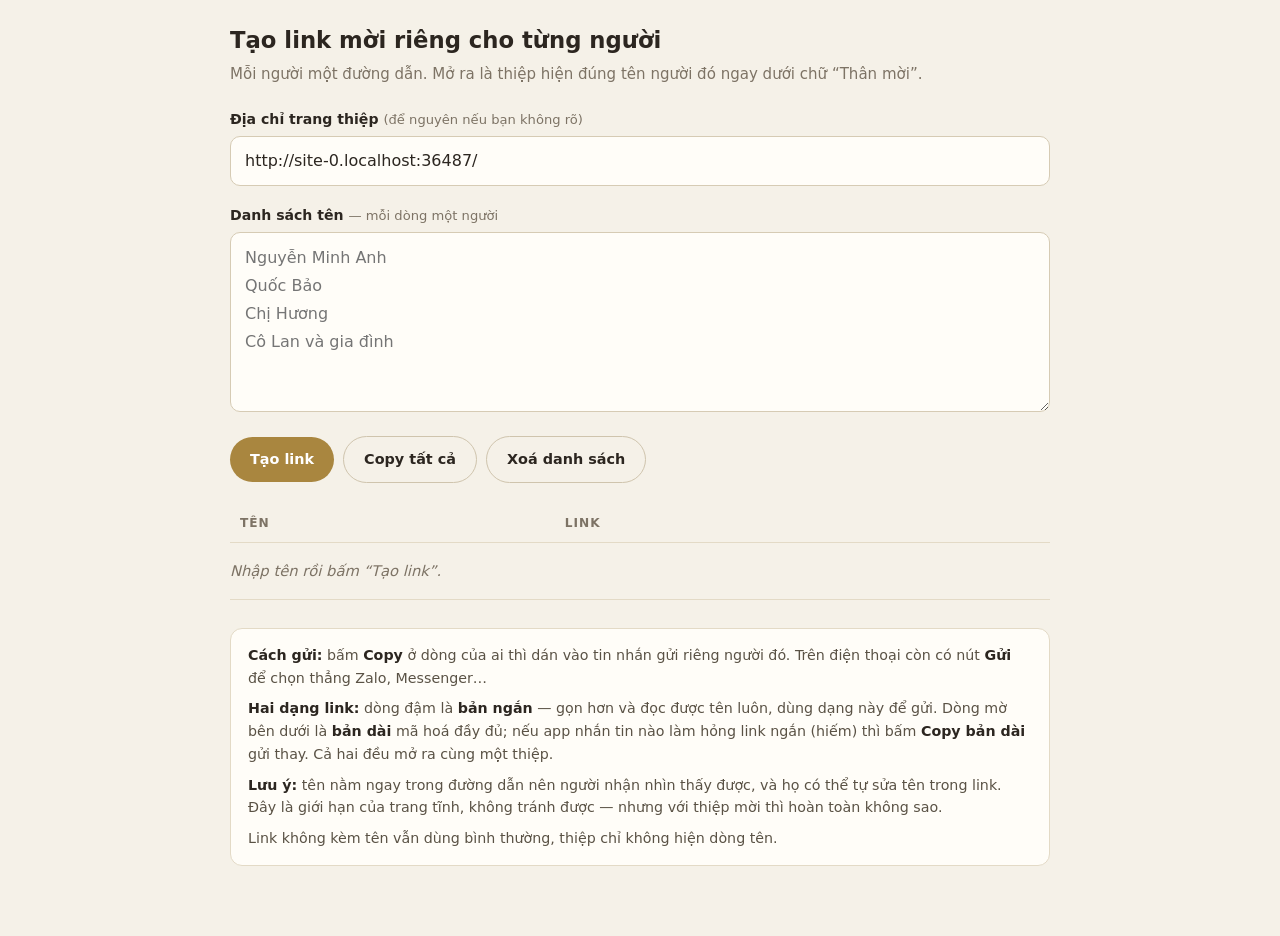
<file: taolink.html>
<!DOCTYPE html>
<html lang="vi">
<head>
<meta charset="UTF-8" />
<meta name="viewport" content="width=device-width, initial-scale=1" />
<meta name="robots" content="noindex, nofollow" />
<title>Tạo link mời riêng cho từng người</title>
<style>
  *{box-sizing:border-box;margin:0;padding:0}
  body{font-family:-apple-system,"Segoe UI",system-ui,sans-serif;background:#f5f1e8;color:#2c2620;
    line-height:1.6;padding:26px 16px 70px;-webkit-text-size-adjust:100%}
  .wrap{max-width:820px;margin:0 auto}
  h1{font-size:1.42rem;line-height:1.3;margin-bottom:6px}
  .sub{color:#7d7365;font-size:.94rem;margin-bottom:22px}
  label{display:block;font-weight:600;font-size:.88rem;margin:18px 0 6px}
  .hint{font-weight:400;color:#7d7365;font-size:.82rem}
  input,textarea{width:100%;padding:11px 14px;border:1px solid #d6cbb4;border-radius:10px;
    background:#fffdf8;font:inherit;font-size:1rem;color:inherit}
  textarea{min-height:180px;resize:vertical;line-height:1.75}
  input:focus,textarea:focus{outline:none;border-color:#a9863f;box-shadow:0 0 0 3px rgba(169,134,63,.16)}
  .row{display:flex;gap:9px;flex-wrap:wrap;align-items:center;margin-top:16px}
  button{border:none;border-radius:24px;padding:11px 20px;font:inherit;font-weight:600;
    font-size:.9rem;cursor:pointer;background:#a9863f;color:#fff;transition:.2s}
  button:hover{background:#8d6d2e}
  button.ghost{background:transparent;color:#2c2620;border:1px solid #cfc4ad}
  button.ghost:hover{background:#e9e1d1}
  .count{font-size:.88rem;color:#7d7365}
  table{width:100%;border-collapse:collapse;margin-top:22px;font-size:.92rem}
  th,td{text-align:left;padding:9px 10px;border-bottom:1px solid #e3dac6;vertical-align:top}
  th{font-size:.76rem;text-transform:uppercase;letter-spacing:1px;color:#7d7365}
  td.name{font-weight:600}
  td.link{word-break:break-all;font-family:ui-monospace,SFMono-Regular,Menlo,monospace;
    font-size:.8rem;color:#2c2620}
  .link-day{display:block;margin-top:4px;color:#9c9384;font-size:.72rem}
  td.act{white-space:nowrap;text-align:right}
  td.act button{padding:7px 14px;font-size:.82rem;border-radius:18px;margin-left:6px}
  .empty{color:#7d7365;font-style:italic;padding:16px 0}
  .note{margin-top:28px;padding:15px 17px;background:#fffdf8;border:1px solid #e3dac6;
    border-radius:12px;font-size:.89rem;color:#5a5245}
  .note b{color:#2c2620}
  .note p+p{margin-top:8px}
  .toast{position:fixed;left:50%;bottom:24px;transform:translateX(-50%) translateY(80px);
    background:#2c2620;color:#fff;padding:11px 20px;border-radius:22px;font-size:.88rem;
    max-width:88vw;text-align:center;opacity:0;transition:.25s;pointer-events:none;z-index:9}
  .toast.show{opacity:1;transform:translateX(-50%) translateY(0)}
  /* Điện thoại: bảng đổi thành từng thẻ, không để tràn ngang */
  @media(max-width:620px){
    table{font-size:.95rem}
    thead{display:none}
    table,tbody,tr,td{display:block;width:100%}
    tr{background:#fffdf8;border:1px solid #e3dac6;border-radius:12px;
      padding:12px 14px;margin-bottom:10px}
    td{border:none;padding:2px 0}
    td.act{text-align:left;margin-top:10px}
    td.act button{margin:0 8px 0 0}
  }
</style>
</head>
<body>
<div class="wrap">
  <h1>Tạo link mời riêng cho từng người</h1>
  <p class="sub">Mỗi người một đường dẫn. Mở ra là thiệp hiện đúng tên người đó ngay dưới chữ “Thân mời”.</p>

  <label for="base">Địa chỉ trang thiệp <span class="hint">(để nguyên nếu bạn không rõ)</span></label>
  <input id="base" type="url" inputmode="url" spellcheck="false" autocapitalize="off" />

  <label for="names">Danh sách tên <span class="hint">— mỗi dòng một người</span></label>
  <textarea id="names" spellcheck="false" autocapitalize="words"
    placeholder="Nguyễn Minh Anh&#10;Quốc Bảo&#10;Chị Hương&#10;Cô Lan và gia đình"></textarea>

  <div class="row">
    <button id="btnMake">Tạo link</button>
    <button id="btnCopyAll" class="ghost">Copy tất cả</button>
    <button id="btnClear" class="ghost">Xoá danh sách</button>
    <span class="count" id="count"></span>
  </div>

  <table id="out">
    <thead><tr><th>Tên</th><th>Link</th><th></th></tr></thead>
    <tbody><tr><td colspan="3" class="empty">Nhập tên rồi bấm “Tạo link”.</td></tr></tbody>
  </table>

  <div class="note">
    <p><b>Cách gửi:</b> bấm <b>Copy</b> ở dòng của ai thì dán vào tin nhắn gửi riêng người đó.
      Trên điện thoại còn có nút <b>Gửi</b> để chọn thẳng Zalo, Messenger…</p>
    <p><b>Hai dạng link:</b> dòng đậm là <b>bản ngắn</b> — gọn hơn và đọc được tên luôn, dùng dạng
      này để gửi. Dòng mờ bên dưới là <b>bản dài</b> mã hoá đầy đủ; nếu app nhắn tin nào làm hỏng
      link ngắn (hiếm) thì bấm <b>Copy bản dài</b> gửi thay. Cả hai đều mở ra cùng một thiệp.</p>
    <p><b>Lưu ý:</b> tên nằm ngay trong đường dẫn nên người nhận nhìn thấy được, và họ có thể
      tự sửa tên trong link. Đây là giới hạn của trang tĩnh, không tránh được — nhưng với thiệp
      mời thì hoàn toàn không sao.</p>
    <p>Link không kèm tên vẫn dùng bình thường, thiệp chỉ không hiện dòng tên.</p>
  </div>
</div>
<div class="toast" id="toast"></div>

<script>
(function () {
  var $ = function (id) { return document.getElementById(id); };
  var TRANG_MAC_DINH = 'https://lluciper.github.io/OurChapter/';
  var toastTimer = null;
  var danhSach = [];

  /* Mở trang này từ đâu thì lấy luôn địa chỉ đó làm gốc, để sau này
     đổi tên miền hay chuyển repo cũng không phải sửa gì. */
  function trangGoc() {
    if (location.protocol === 'file:') return TRANG_MAC_DINH;
    return location.href.split('#')[0].split('?')[0].replace(/[^/]*$/, '');
  }

  function toast(msg) {
    var t = $('toast');
    t.textContent = msg;
    t.classList.add('show');
    clearTimeout(toastTimer);
    toastTimer = setTimeout(function () { t.classList.remove('show'); }, 1900);
  }

  function copy(text, msg) {
    /* clipboard API chỉ chạy trên HTTPS hoặc localhost; mở bằng file:// phải dùng cách cũ */
    if (navigator.clipboard && window.isSecureContext) {
      navigator.clipboard.writeText(text)
        .then(function () { toast(msg); })
        .catch(function () { copyCu(text, msg); });
    } else {
      copyCu(text, msg);
    }
  }

  function copyCu(text, msg) {
    var ta = document.createElement('textarea');
    ta.value = text;
    ta.setAttribute('readonly', '');
    ta.style.position = 'fixed';
    ta.style.top = '0';
    ta.style.opacity = '0';
    document.body.appendChild(ta);
    ta.select();
    ta.setSelectionRange(0, text.length);   /* iOS cần dòng này mới chọn được */
    try { toast(document.execCommand('copy') ? msg : 'Không copy được, bạn chọn rồi copy tay nhé'); }
    catch (e) { toast('Không copy được, bạn chọn rồi copy tay nhé'); }
    document.body.removeChild(ta);
  }

  function gocSach(base) {
    var g = (base || '').trim() || TRANG_MAC_DINH;
    g = g.split('#')[0].split('?')[0];               /* bỏ đuôi cũ nếu người dùng dán cả link có tên */
    if (!/\/$/.test(g) && !/\.html?$/i.test(g)) g += '/';
    return g;
  }

  /* Dạng ngắn: dùng '#' thay '?ten=' và để nguyên chữ có dấu, dấu cách đổi thành '_'.
     Ngắn hơn ~27% và đọc được tên luôn. Dấu cách phải đổi vì trong tin nhắn,
     khoảng trắng làm đứt link ở giữa. */
  function taoLinkNgan(base, ten) {
    return gocSach(base) + '#' + ten.replace(/\s+/g, '_');
  }

  /* Dạng đầy đủ: mã hoá hết, chắc chắn chạy ở mọi ứng dụng nhắn tin */
  function taoLinkDay(base, ten) {
    return gocSach(base) + '?ten=' + encodeURIComponent(ten);
  }

  function themNut(td, chu, ghost, fn) {
    var b = document.createElement('button');
    b.textContent = chu;
    if (ghost) b.className = 'ghost';
    b.addEventListener('click', fn);
    td.appendChild(b);
  }

  function render() {
    var tb = $('out').querySelector('tbody');
    tb.innerHTML = '';
    if (!danhSach.length) {
      var tr0 = document.createElement('tr');
      var td0 = document.createElement('td');
      td0.colSpan = 3; td0.className = 'empty';
      td0.textContent = 'Nhập tên rồi bấm “Tạo link”.';
      tr0.appendChild(td0); tb.appendChild(tr0);
      $('count').textContent = '';
      return;
    }
    danhSach.forEach(function (d) {
      var tr = document.createElement('tr');
      var tdN = document.createElement('td'); tdN.className = 'name'; tdN.textContent = d.ten;
      var tdL = document.createElement('td'); tdL.className = 'link';
      tdL.textContent = d.link;
      var phu = document.createElement('span');
      phu.className = 'link-day';
      phu.textContent = d.linkDay;
      tdL.appendChild(phu);
      var tdA = document.createElement('td'); tdA.className = 'act';
      themNut(tdA, 'Copy', false, function () { copy(d.link, 'Đã copy link ngắn của ' + d.ten); });
      if (navigator.share) {
        themNut(tdA, 'Gửi', true, function () {
          navigator.share({ title: 'Thư mời tốt nghiệp', text: 'Gửi ' + d.ten, url: d.link })
            .catch(function () {/* người dùng bấm huỷ */});
        });
      }
      themNut(tdA, 'Mở', true, function () { window.open(d.link, '_blank', 'noopener'); });
      themNut(tdA, 'Copy bản dài', true, function () {
        copy(d.linkDay, 'Đã copy bản dài của ' + d.ten);
      });
      tr.appendChild(tdN); tr.appendChild(tdL); tr.appendChild(tdA);
      tb.appendChild(tr);
    });
    $('count').textContent = danhSach.length + ' link';
  }

  $('btnMake').addEventListener('click', function () {
    var base = $('base').value;
    var daCo = {};
    danhSach = $('names').value.split('\n')
      .map(function (x) { return x.replace(/\s+/g, ' ').trim(); })
      .filter(function (x) {
        if (!x) return false;
        var k = x.toLowerCase();
        if (daCo[k]) return false;                   /* bỏ tên trùng */
        daCo[k] = 1; return true;
      })
      .map(function (ten) {
        return { ten: ten, link: taoLinkNgan(base, ten), linkDay: taoLinkDay(base, ten) };
      });
    render();
    toast(danhSach.length ? 'Đã tạo ' + danhSach.length + ' link' : 'Chưa có tên nào');
  });

  $('btnCopyAll').addEventListener('click', function () {
    if (!danhSach.length) { toast('Chưa có link nào'); return; }
    var txt = danhSach.map(function (d) { return d.ten + '\t' + d.link + '\t' + d.linkDay; }).join('\n');
    copy(txt, 'Đã copy ' + danhSach.length + ' link');
  });

  $('btnClear').addEventListener('click', function () {
    $('names').value = ''; danhSach = []; render();
  });

  $('base').value = trangGoc();
})();
</script>
</body>
</html>
</file>
